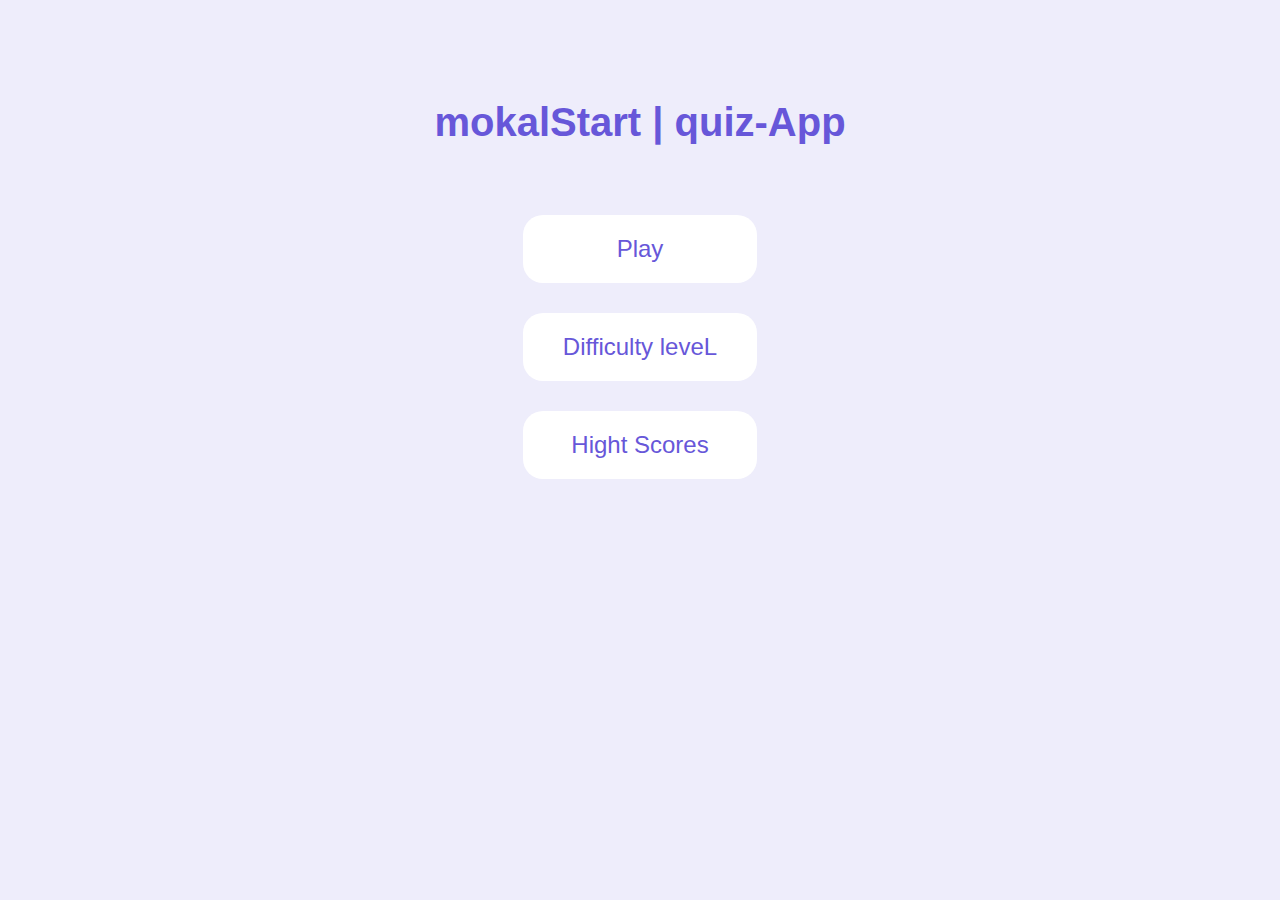
<file: index.html>
<!DOCTYPE html>
<html lang="en">

<head>
    <meta charset="UTF-8">
    <meta name="viewport" content="width=device-width, initial-scale=1.0">
    <title>Document</title>
    <link rel="stylesheet" href="css/global.css">
    <link rel="stylesheet" href="css/index.css">
</head>
<body>
    <h1>mokalStart | quiz-App</h1>
    <div class="container">
        <a href="/game.html">Play</a>
        <a href="/difficulty.html">Difficulty leveL</a>
        <a href="hight-scores.html">Hight Scores</a>
    </div>
</body>

</html>
</file>
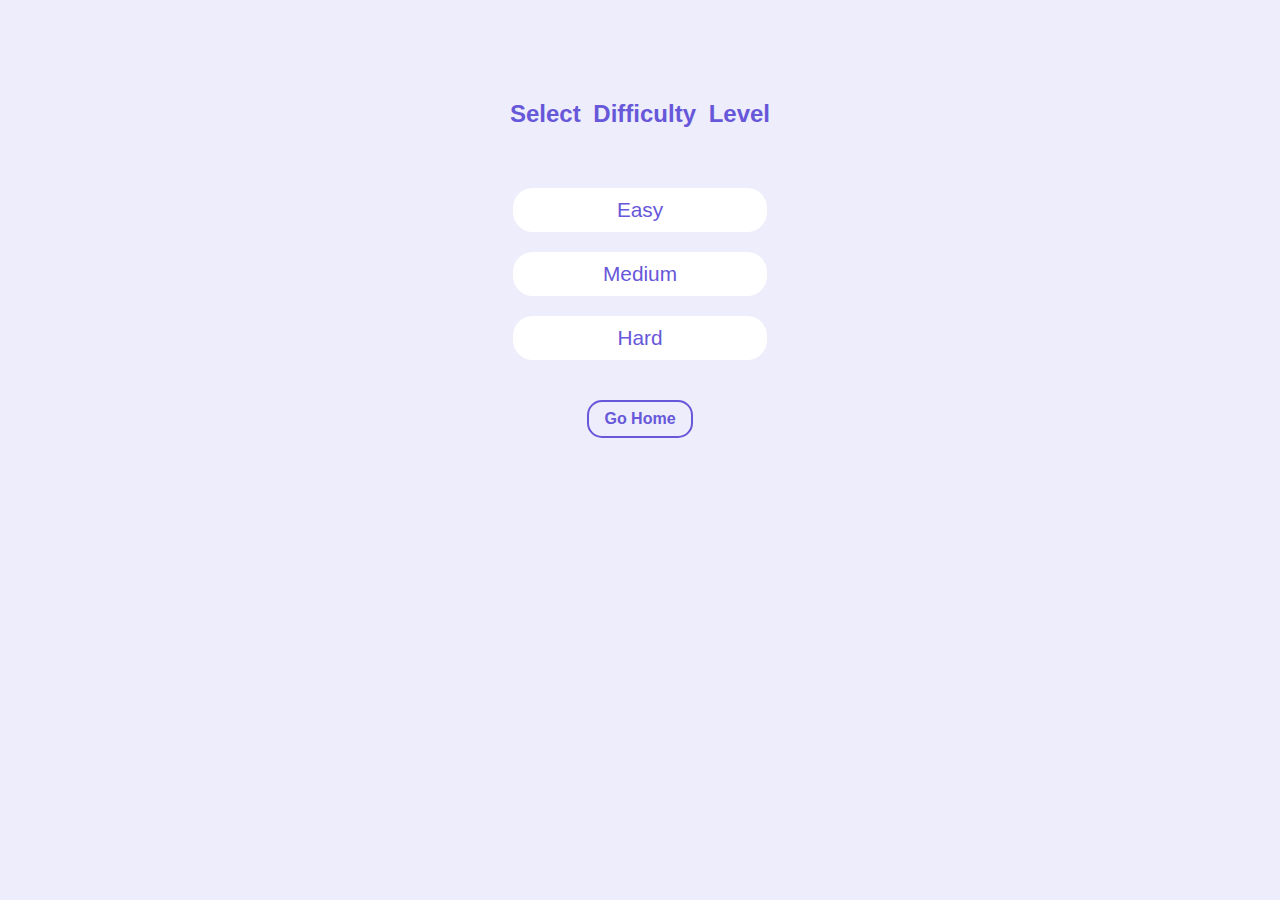
<file: difficulty.html>
<!DOCTYPE html>
<html lang="en">

<head>
    <meta charset="UTF-8">
    <meta name="viewport" content="width=device-width, initial-scale=1.0">
    <title>Document</title>
    <link rel="stylesheet" href="css/global.css">
    <link rel="stylesheet" href="css/difficulty.css">
</head>

<body>
    <h1>Select Difficulty Level</h1>
    <div class="container">
        <button class="difficulty-level">Easy</button>
        <button class="difficulty-level">Medium</button>
        <button class="difficulty-level">Hard</button>
    </div>
    <a id="go-home" href="/">Go Home</a>

    <script src="js/difficulty.js"></script>
</body>

</html>
</file>
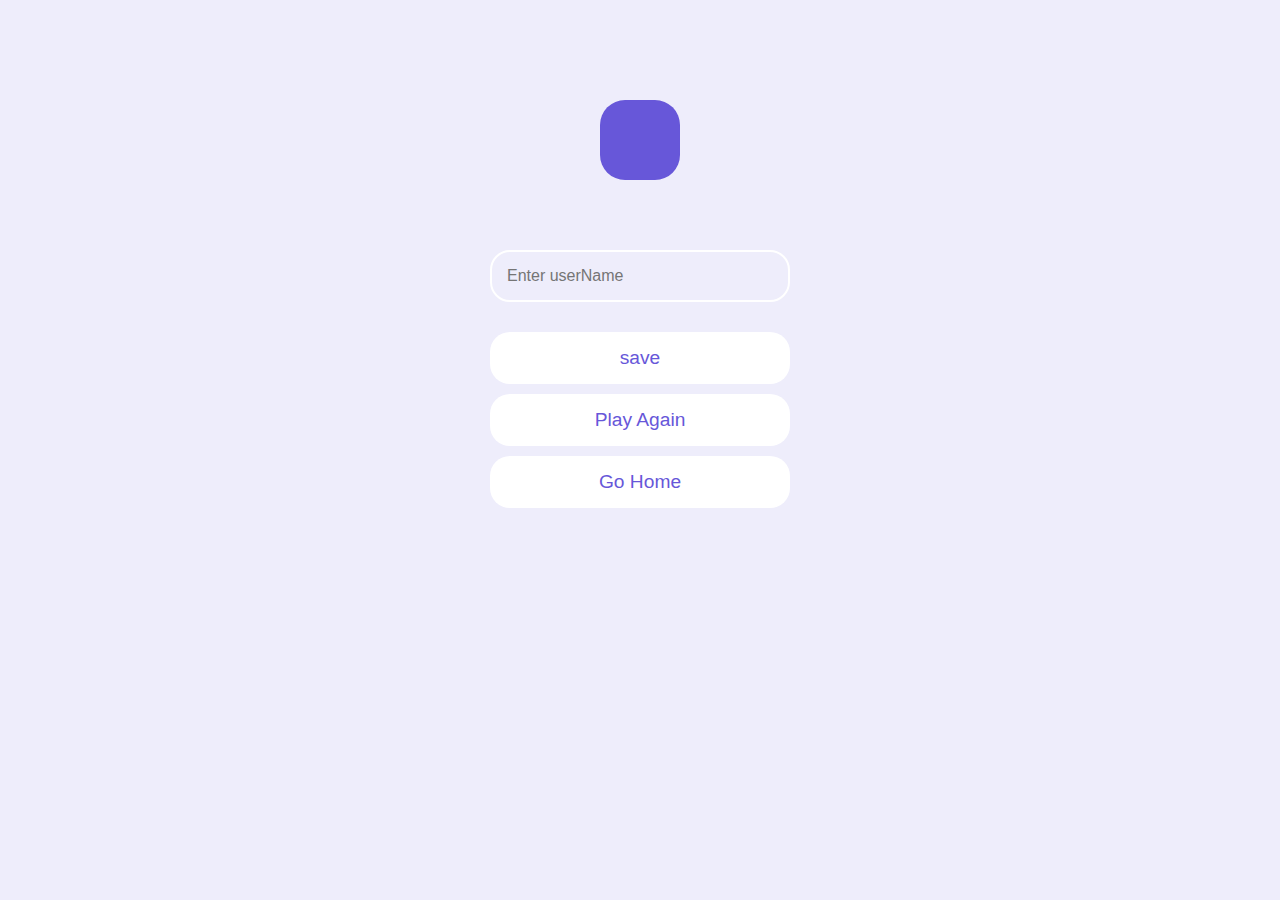
<file: end.html>
<!DOCTYPE html>
<html lang="en">

<head>
    <meta charset="UTF-8">
    <meta name="viewport" content="width=device-width, initial-scale=1.0">
    <title>Document</title>
    <link rel="stylesheet" href="/css/end.css">
    <link rel="stylesheet" href="/css/global.css">
</head>

<body>
    <p id="my-score"></p>
    <input type="text" placeholder="Enter userName" id="enter-user">
    <button id="save-button">save</button>
    <a href="game.html">Play Again</a>
    <a href="/">Go Home</a>

    
    <script src="js/end.js"></script>
</body>

</html>
</file>
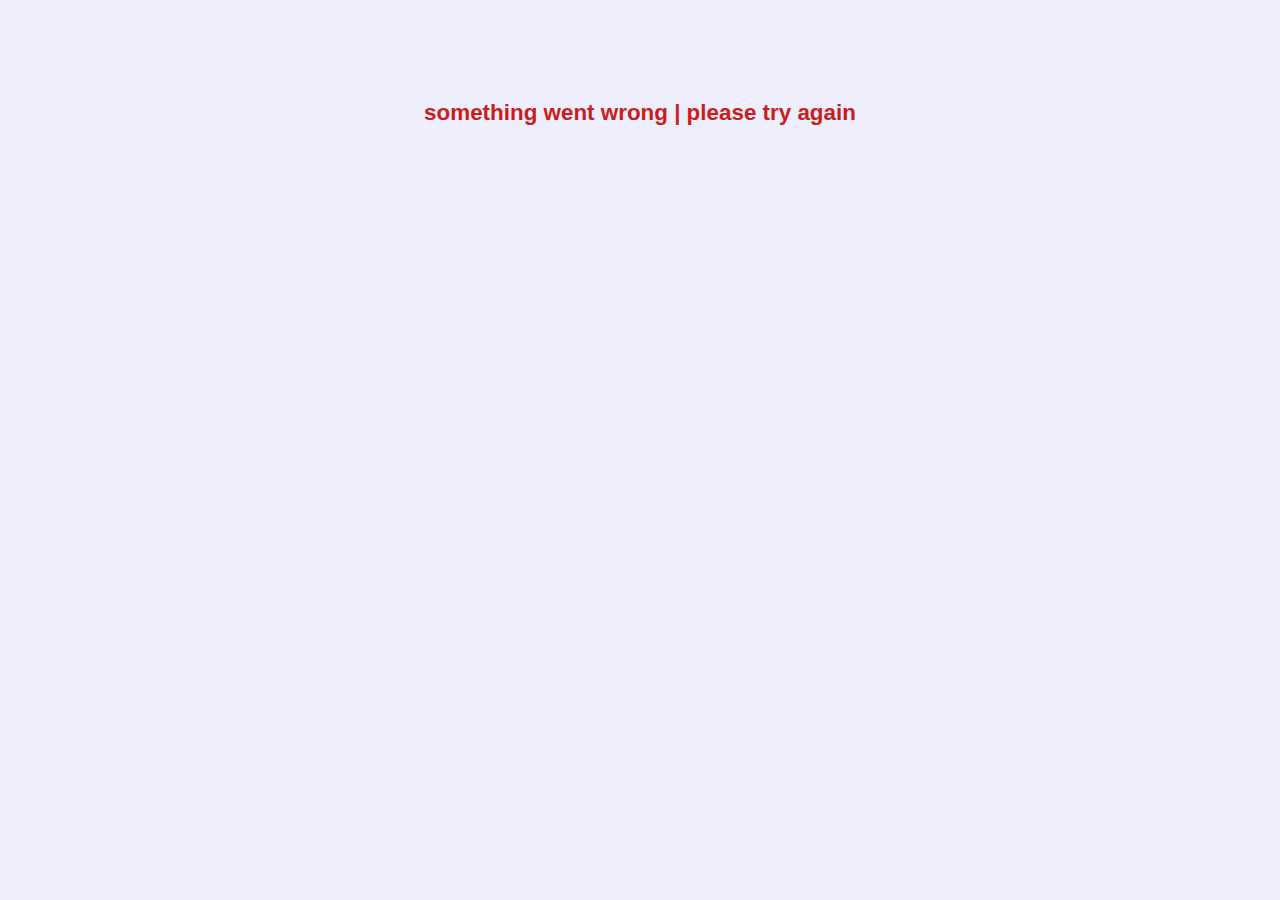
<file: game.html>
<!DOCTYPE html>
<html lang="en">

<head>
    <meta charset="UTF-8">
    <meta name="viewport" content="width=device-width, initial-scale=1.0">
    <title>mokalstart | play</title>
    <link rel="stylesheet" href="css/global.css">
    <link rel="stylesheet" href="css/game.css">
</head>

<body>
    <span id="loader"></span>
    <h4 id="error">something went wrong | please try again </h4>
    <div id="container">
        <div class="header">
            <div>
                <p>Qustion No : </p>
                <span id="qusestion-number"> 1 </span>
            </div>
            <div>
                <p>score : </p>
                <span id="score"> 0 </span>
            </div>
        </div>
        <div class="question-box">
            <h3 id="question-text">question text</h3>
            <button class="answer-question">1</button>
            <button class="answer-question">2</button>
            <button class="answer-question">3</button>
            <button class="answer-question">4</button>
        </div>
        <button id="finish-button">Finish</button>
        <button id="next-button">Next</button>
    </div>


    <script src="js/game.js"></script>
</body>

</html>
</file>
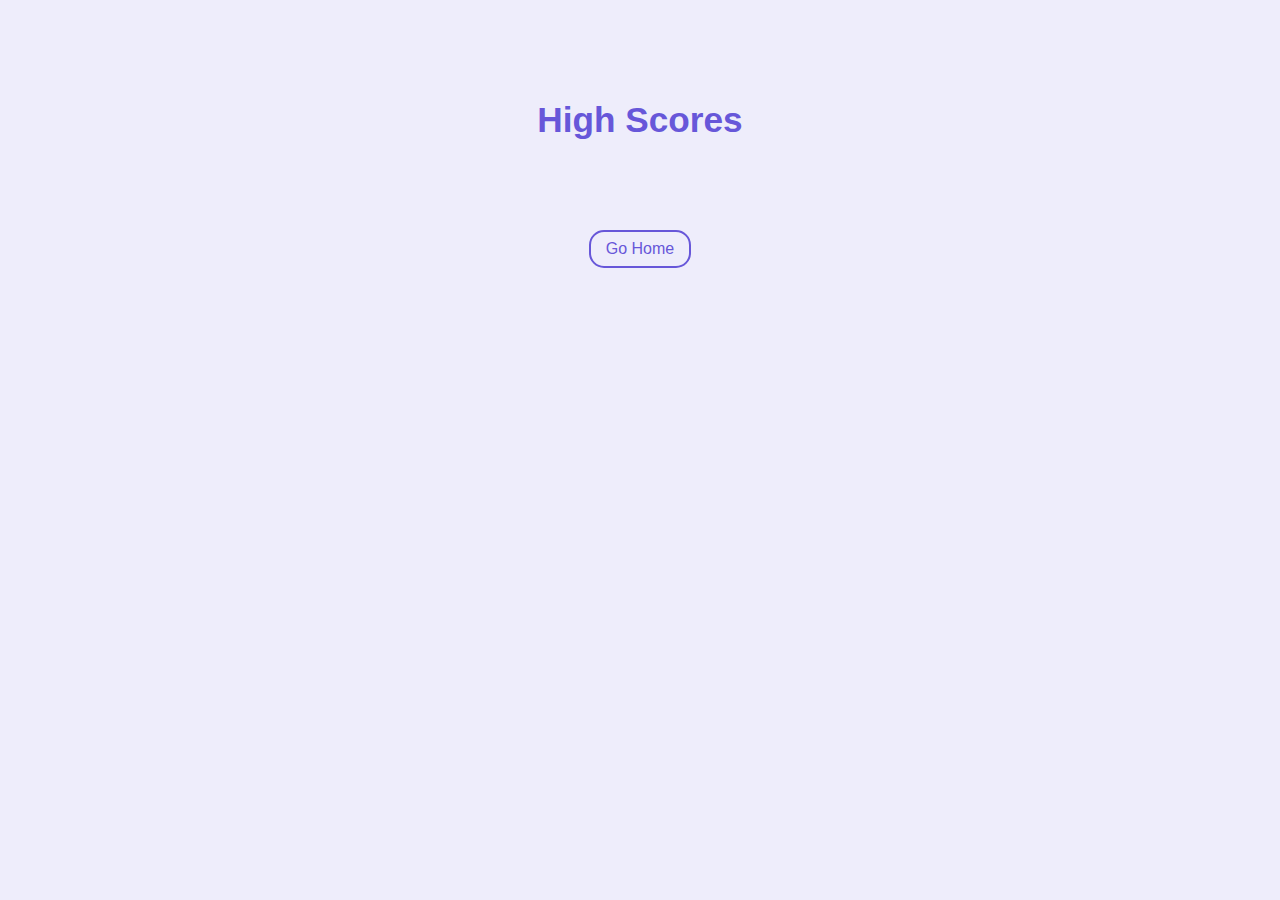
<file: hight-scores.html>
<!DOCTYPE html>
<html lang="en">

<head>
    <meta charset="UTF-8">
    <meta name="viewport" content="width=device-width, initial-scale=1.0">
    <title>Document</title>
    <link rel="stylesheet" href="css/global.css">
    <link rel="stylesheet" href="css/highScore.css">
</head>
<body>
    <h3>High Scores</h3>
    <ol></ol>
    <a href="/">Go Home</a>

    <script src="/js/highScore.js"></script>
</body>
</html>
</file>
<file: css/global.css>
*{
    padding: 0 ;
    margin : 0 ;
    box-sizing: border-box;
    font-family: Arial, Helvetica, sans-serif;
}

body{
    max-width: 1000px;
    margin: auto;
    background-color: #eeedfb;
    display: flex;
    flex-direction: column;    
    align-items: center;
    padding-top: 100px;
}
</file>
<file: css/index.css>
h1{
    color: #6757d9;
    margin-bottom: 50px;
    font-size: 2.5rem;
}
.container {
    display: flex ;
    flex-direction: column;
    width: fit-content;
    padding: 20px;
}
a{
    background-color: #fff;
    text-align: center;
    margin-bottom: 30px;
    padding: 20px 40px ;
    font-size: 1.5rem;
    color: #6757d9;
    text-decoration: none;
    border-radius: 20px;
    transition: all 0.2s ease-in;
}

a:hover{
    background-color: #6757d9;
    color: #fff;
}

@media(max-width:700px){
    h1{
        font-size: 27px;
    }
    .container {
        width: 250px;
        padding:0px;
        text-align: center;
    }
    a{
        font-size: 1.2rem;
    }
}
</file>
<file: css/difficulty.css>
h1{
    color: #6757d9;
    margin-bottom: 40px;
    font-size: 1.5rem;
    word-spacing: 6px;
}
.container {
    display: flex ;
    flex-direction: column;
    width: fit-content;
    padding: 20px;
}
.difficulty-level{
    background-color: #fff;
    text-align: center;
    margin-bottom: 20px;
    padding: 10px 90px ;
    font-size: 1.3rem;
    color: #6757d9;
    border-radius: 20px;
    transition: all 0.2s ease-in;
    border: none;
}
.difficulty-level:hover{
    background-color: #6757d9;
    color: #fff;
}
#go-home{    
    color: #6757d9;
    background-color: #eeedfb;
    border : 2px solid #6757d9 ;
    padding: 8px 15px;
    text-decoration: none;
    border-radius: 15px;
    font-weight: 700;
    cursor: pointer;
    transition: all 0.2s ease-in;
    overflow: hidden;
}
#go-home:hover{
    background-color: #6757d9;
    color : #fff;
}

@media(max-width:700px){
    h1{
        font-size: 1.3rem;
    }
    .difficulty-level{
        font-size: 1.1rem;
    }    
    #go-home{    
        padding: 6px 12px;
        font-weight:400;
    }
}
</file>
<file: css/end.css>
p{
    font-size: 3rem;
    font-weight: 600;
    background-color: #6757d9;
    color: #fff;
    width: 80px;
    height: 80px;
    line-height: 80px;
    text-align: center;
    border-radius: 25px;
    margin-bottom: 70px
}
input{
    border: 2px solid #fff;
    background-color: #eeedfb;
    padding: 15px;
    width: 300px;
    font-size: 1rem;
    border-radius: 20px;
    margin-bottom: 30px;
    transition: all 0.2s ease-in;
}
input:focus{
    outline: none;
    border-color : #6757d9
}
button,
a{
    background-color: #fff;
    border-radius: 20px;
    border: none;
    width: 300px;
    padding: 15px;
    margin-bottom: 10px;
    text-decoration: none;
    font-size: 1.2rem;
    text-align:center;
    color: #6757d9;
    cursor: pointer;
    transition: all .2s ease-in;
}
button:hover,
a:hover {
    background-color: #6757d9;
    color: #fff;

}

@media(max-width:700px){
    p{
        font-size: 2rem;
        font-weight: 400;
        width: 60px;
        height: 60px;
        line-height: 60px;
    }
    
    input{
        width: 280px;
        font-size: 0.9rem;
    }
    button,
    a{
        width: 280px;
        font-size: 1rem;
    }
}
</file>
<file: css/game.css>
#loader{
    display: inline-block;
    width: 100px;
    height: 100px;
    border: 7px solid #6757d9;
    border-bottom-color: transparent;
    border-top-color: transparent;
    border-radius:50% ;
    animation: rotation 1.5s linear infinite;
}

@keyframes rotation {
    0% {
        transform: rotate(0deg);
    }
    100% {
        transform: rotate(360deg);
    }
}

#container{
    display: none;
    width: 700px;
}

.header{
    display: flex;
    justify-content: space-between;
    margin-bottom: 50px;
}
.header div p {
    display: inline;
    font-weight: 600;
    font-size: 1.5rem;
    color: #6757d9;
    margin-right: 10px ;
}
.header div span {
    display: inline-block;
    background-color: #fff;
    width: 25px;
    height: 25px;
    line-height: 25px;
    text-align: center;
    font-weight: 600;
    font-size: 1.2rem;
    color: #6757d9;
    border-radius: 4px;
}
.question-box {
    width: 100%;
    display: flex;
    flex-direction: column;
    border-radius: 10px;
    margin-top: 30px;
}
#question-text {
    background-color: #6757d9;
    color: #fff;
    margin-bottom: 25px; 
    padding: 20px;
    border-radius: 20px;
}
.answer-question{
      background-color: #fff;
      border: none;
      margin-bottom: 10px;
      border-radius: 15px;
      font-size: 1.1rem;
      text-align: left;
      padding: 10px 20px;
      cursor: pointer;
      font-weight: bold;
      border: 2px solid #fff;
      transition: all 0.2s ease-in;
}
.answer-question:hover {
    background-color: #eeedfb;
    border: 2px solid #fff;
}
#finish-button,
#next-button{
    color: #6757d9;
    background-color: #eeedfb;
    border : 2px solid #6757d9 ;
    margin: 20px 20px 50px 0 ;
    padding: 8px 15px;
    border-radius: 15px;
    font-weight: 700;
    cursor: pointer;
    transition: all 0.2s ease-in;
}
#finish-button:hover,
#next-button:hover{
    background-color: #6757d9;
    color : #fff;
}

.correct{
    background-color: #5bd7bc;
}
.incorrect{
    background-color: #fe6681;
}
.correct:hover{
    background-color: #5bd7bc !important;
}
.incorrect:hover{
    background-color: #fe6681 !important;
}

#error {
    display: none;
    font-size: 1.4rem;
    color : #cb1c1c;
}

@media(max-width:700px){
    
    #container{
        padding:0 20px 0 ;
        display: none;
        width: fit-content;
    }
        
    .header div p {
        font-size: 1.2rem;
    }
    .answer-question{
        font-size: 0.9rem;
    }
    #question-text{
        font-size:17px;
    }
        
    #finish-button,
    #next-button{
        padding: 6px 12px;
        font-weight: 600;
    }
}
</file>
<file: css/highScore.css>
h3{
    font-size: 2.2rem;
    color: #6757d9;
    margin-bottom: 70px;
}
li{
    list-style: none;
    background-color: #fff;
    border-radius: 20px;
    width: 500px;
    padding: 15px;
    margin-bottom: 15px;
    font-size: 1.2rem;
    display: flex;
    justify-content: space-between;
    align-items: center;
}
li span:first-child{
    background-color: #6757d9;
    width: 35px;
    height: 35px;
    line-height: 35px;
    text-align: center;
    color: #fff;
    border-radius: 12px;
}
li p{
    width: 100%;
    padding-left:20px ;
    font-size: 1.3rem;
    color: rgb(86,86,86);
}
li span:last-child{
    background-color: #eeedfb;
    width: 35px;
    height: 35px;
    line-height: 35px;
    text-align: center;
    color: #6757d9;
    font-size: 1.2rem;
    border-radius: 12px;
}
a{
    color: #6757d9;
    font-size: 1rem;
    background-color: #eeedfb;
    border: 2px solid #6757d9;
    padding: 8px 15px;
    border-radius: 15px;
    cursor: pointer;
    margin: 20px;
    text-decoration: none;
}
a:hover{
    background-color: #6757d9;
    color: #fff;
}

@media(max-width:700px){
    h3{
        font-size: 1.9rem;
    }   
    li{
        width:340px;
        padding: 14px;
    }
    li p{
        font-size: 1.1rem;
    }
    li span:last-child{
        font-size: 1rem;
    }
        
    li span:first-child{
        font-size: 1rem;
    }
    a{
        font-size: 1rem;
        padding: 6px 12px;
    }
}
</file>
